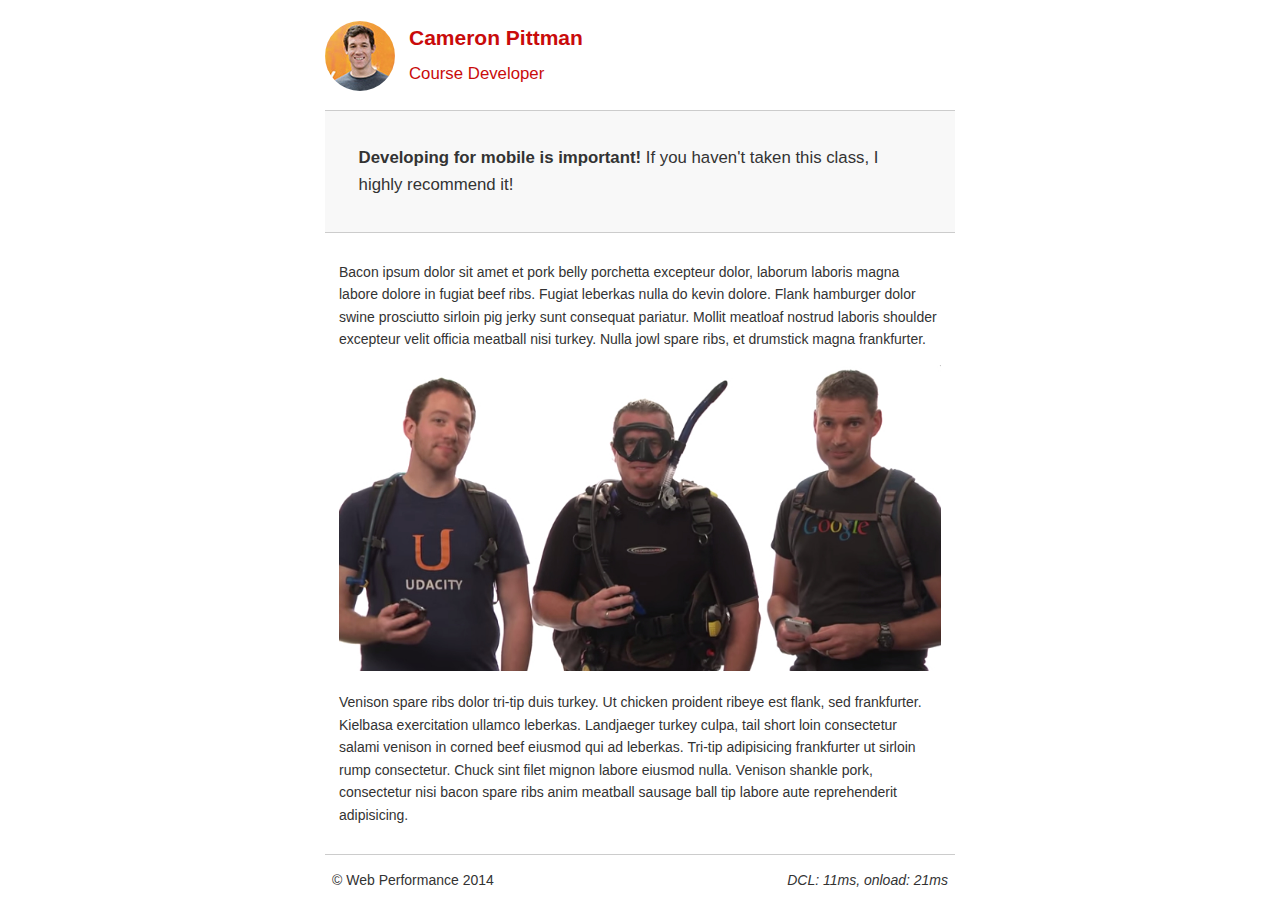
<file: project-mobile.html>
<!DOCTYPE html>
<html lang="en">
  <head>
    <meta charset="utf-8">
    <meta name="viewport" content="width=device-width, initial-scale=1">
    <meta name="description" content=" FILL ME IN ">
    <meta name="author" content=" FILL ME IN ">
    <title>Cameron Pitman: Portfolio</title>

    <!-- Hmm, what is the impact of web fonts on speed? Measure it... -->
    <!-- <link href="//fonts.googleapis.com/css?family=Open+Sans:400,700" rel="stylesheet"> -->

    <link href="css/style.css" rel="stylesheet">
    <link href="css/print.css" rel="stylesheet">

    <script>
      (function(w,g){w['GoogleAnalyticsObject']=g;
      w[g]=w[g]||function(){(w[g].q=w[g].q||[]).push(arguments)};w[g].l=1*new Date();})(window,'ga');

      // TODO: replace with your Google Analytics profile ID.
      ga('create', 'UA-XXXX-Y');
      ga('send', 'pageview');
    </script>
    <script src="http://www.google-analytics.com/analytics.js"></script>
    <script async src="js/perfmatters.js"></script>
  </head>

  <body>
    <header>
      <a href="/"><img src="img/profilepic.jpg"></a>
      <p>Cameron Pittman<br><span>Course Developer</span></p>
    </header>

    <div class="container">
      <div class="hero">
        <strong>Developing for mobile is important!</strong> If you haven't taken this class, I highly recommend it!
      </div>

      <div class="content">
        
        <p>Bacon ipsum dolor sit amet et pork belly porchetta excepteur dolor, laborum laboris magna labore dolore in fugiat beef ribs. Fugiat leberkas nulla do kevin dolore. Flank hamburger dolor swine prosciutto sirloin pig jerky sunt consequat pariatur. Mollit meatloaf nostrud laboris shoulder excepteur velit officia meatball nisi turkey. Nulla jowl spare ribs, et drumstick magna frankfurter.</p>

        <img src="img/mobilewebdev.jpg">

        <p>Venison spare ribs dolor tri-tip duis turkey. Ut chicken proident ribeye est flank, sed frankfurter. Kielbasa exercitation ullamco leberkas. Landjaeger turkey culpa, tail short loin consectetur salami venison in corned beef eiusmod qui ad leberkas. Tri-tip adipisicing frankfurter ut sirloin rump consectetur. Chuck sint filet mignon labore eiusmod nulla. Venison shankle pork, consectetur nisi bacon spare ribs anim meatball sausage ball tip labore aute reprehenderit adipisicing.</p>

    </div>

    <footer>
      <p>&copy; Web Performance 2014 <span id="crp-stats"></span></p>
    </footer>
  </body>
</html>
</file>
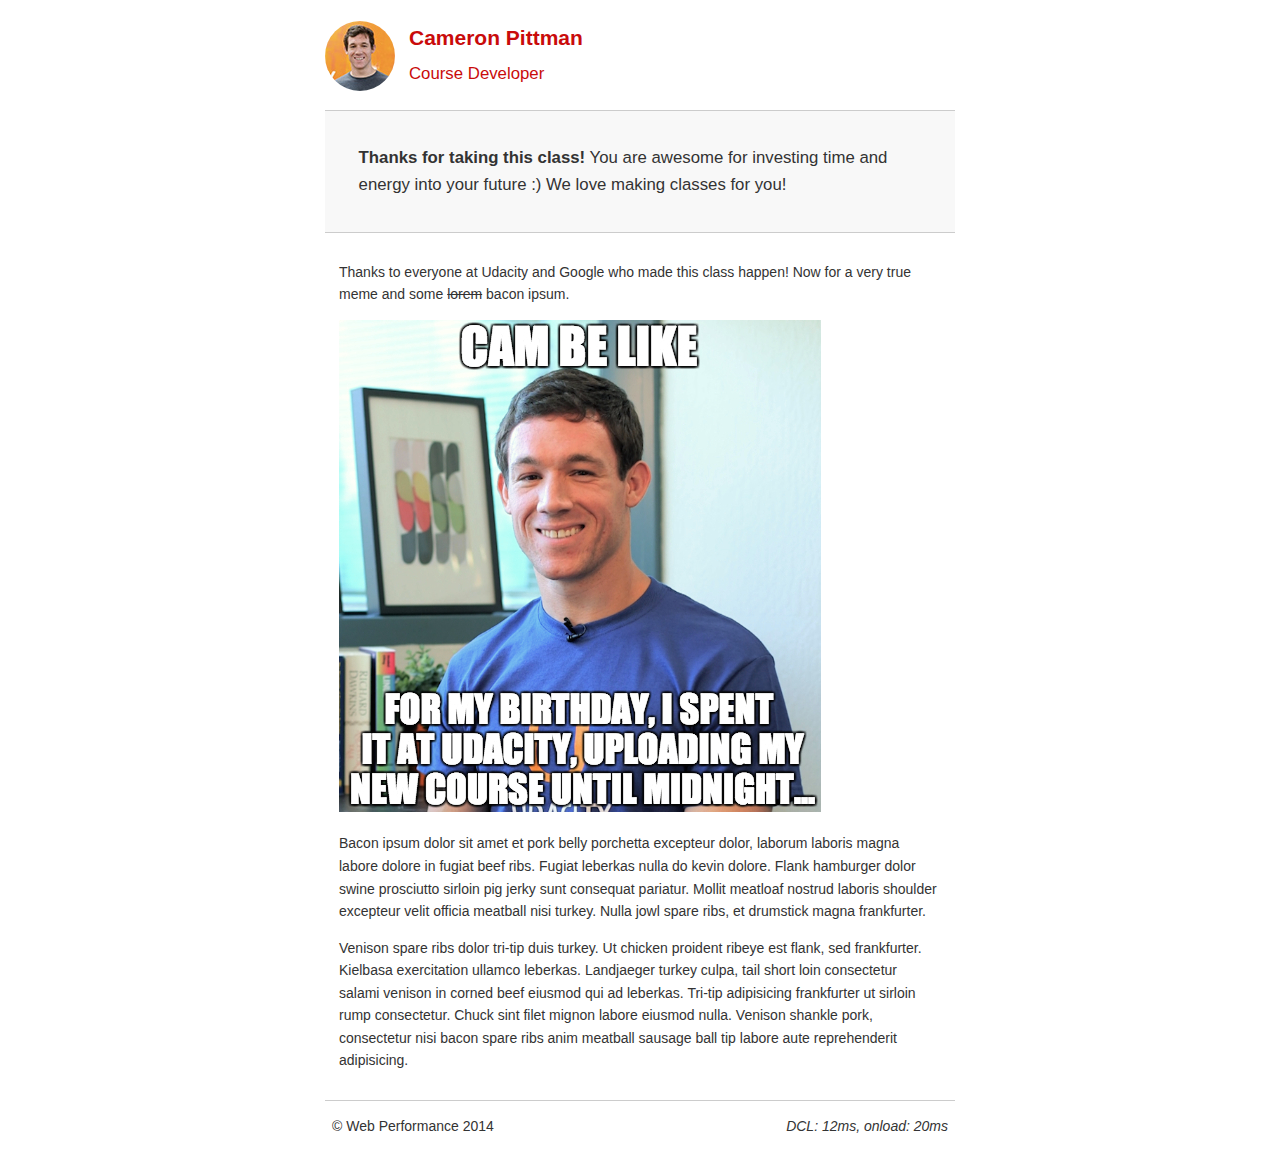
<file: project-webperf.html>
<!DOCTYPE html>
<html lang="en">
  <head>
    <meta charset="utf-8">
    <meta name="viewport" content="width=device-width, initial-scale=1">
    <meta name="description" content=" FILL ME IN ">
    <meta name="author" content=" FILL ME IN ">
    <title>Cameron Pitman: Portfolio</title>

    <!-- Hmm, what is the impact of web fonts on speed? Measure it... -->
    <!-- <link href="//fonts.googleapis.com/css?family=Open+Sans:400,700" rel="stylesheet"> -->

    <link href="css/style.css" rel="stylesheet">
    <link href="css/print.css" rel="stylesheet">

    <script>
      (function(w,g){w['GoogleAnalyticsObject']=g;
      w[g]=w[g]||function(){(w[g].q=w[g].q||[]).push(arguments)};w[g].l=1*new Date();})(window,'ga');

      // TODO: replace with your Google Analytics profile ID.
      ga('create', 'UA-XXXX-Y');
      ga('send', 'pageview');
    </script>
    <script src="http://www.google-analytics.com/analytics.js"></script>
    <script async src="js/perfmatters.js"></script>
  </head>

  <body>
    <header>
      <a href="/"><img src="img/profilepic.jpg"></a>
      <p>Cameron Pittman<br><span>Course Developer</span></p>
    </header>

    <div class="container">
      <div class="hero">
        <strong>Thanks for taking this class!</strong> You are awesome for investing time and energy into your future :) We love making classes for you!
      </div>

      <div class="content">
        
        <p>Thanks to everyone at Udacity and Google who made this class happen! Now for a very true meme and some <strike>lorem</strike> bacon ipsum.</p>

        <img src="img/cam_be_like.jpg">

        <p>Bacon ipsum dolor sit amet et pork belly porchetta excepteur dolor, laborum laboris magna labore dolore in fugiat beef ribs. Fugiat leberkas nulla do kevin dolore. Flank hamburger dolor swine prosciutto sirloin pig jerky sunt consequat pariatur. Mollit meatloaf nostrud laboris shoulder excepteur velit officia meatball nisi turkey. Nulla jowl spare ribs, et drumstick magna frankfurter.</p>

        <p>Venison spare ribs dolor tri-tip duis turkey. Ut chicken proident ribeye est flank, sed frankfurter. Kielbasa exercitation ullamco leberkas. Landjaeger turkey culpa, tail short loin consectetur salami venison in corned beef eiusmod qui ad leberkas. Tri-tip adipisicing frankfurter ut sirloin rump consectetur. Chuck sint filet mignon labore eiusmod nulla. Venison shankle pork, consectetur nisi bacon spare ribs anim meatball sausage ball tip labore aute reprehenderit adipisicing.</p>

    </div>

    <footer>
      <p>&copy; Web Performance 2014 <span id="crp-stats"></span></p>
    </footer>
  </body>
</html>
</file>
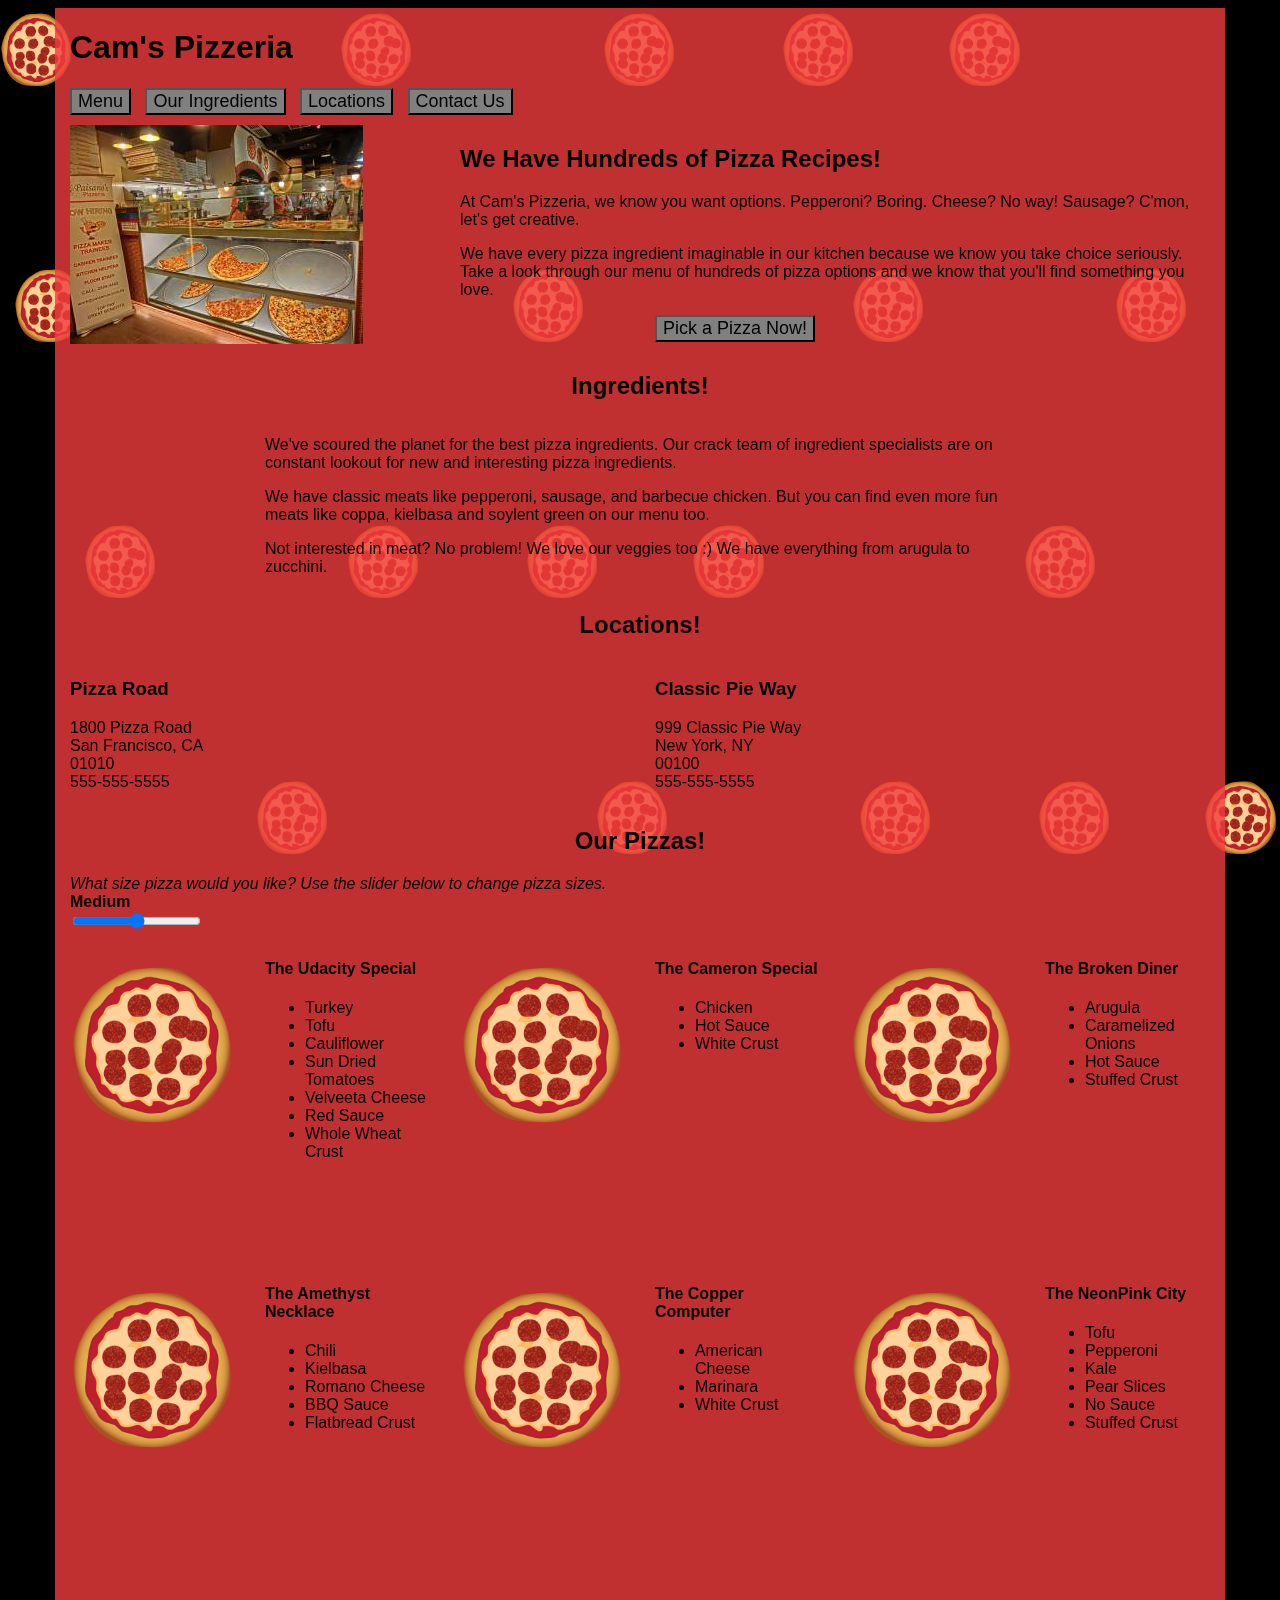
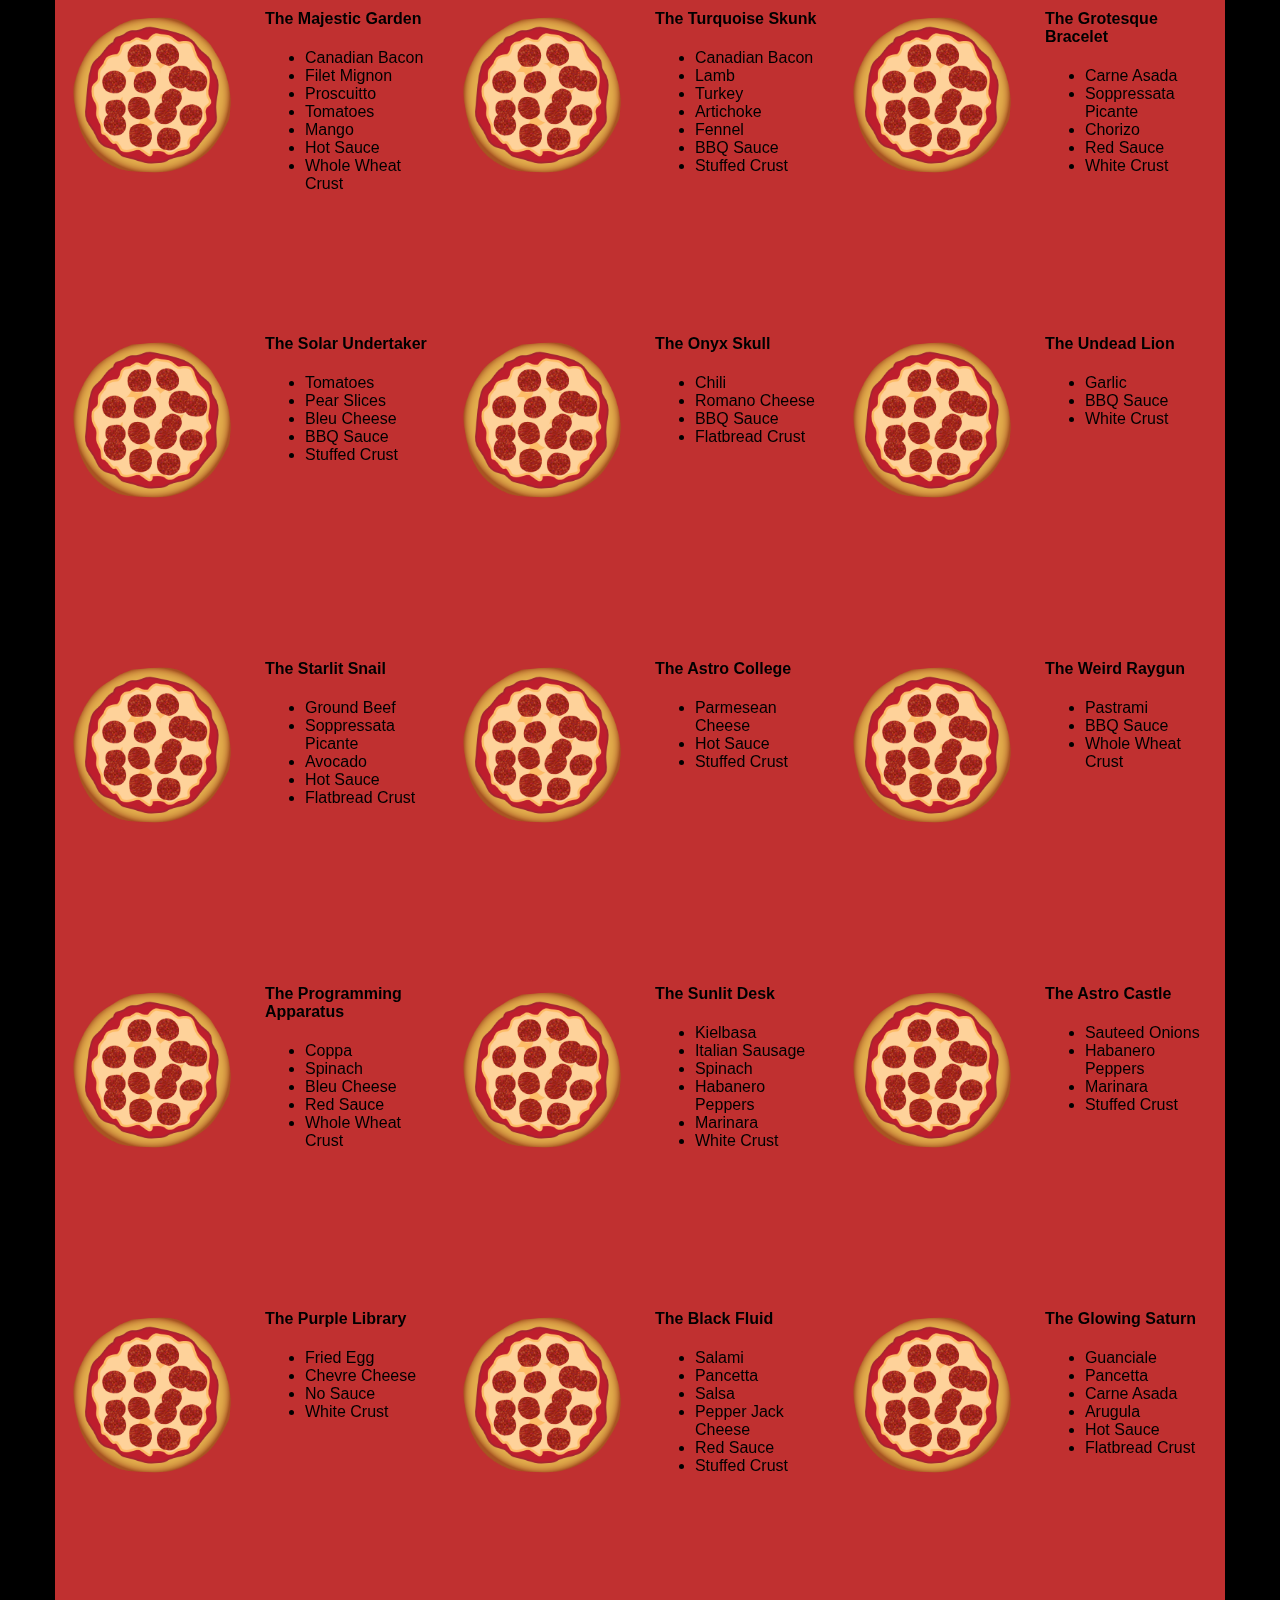
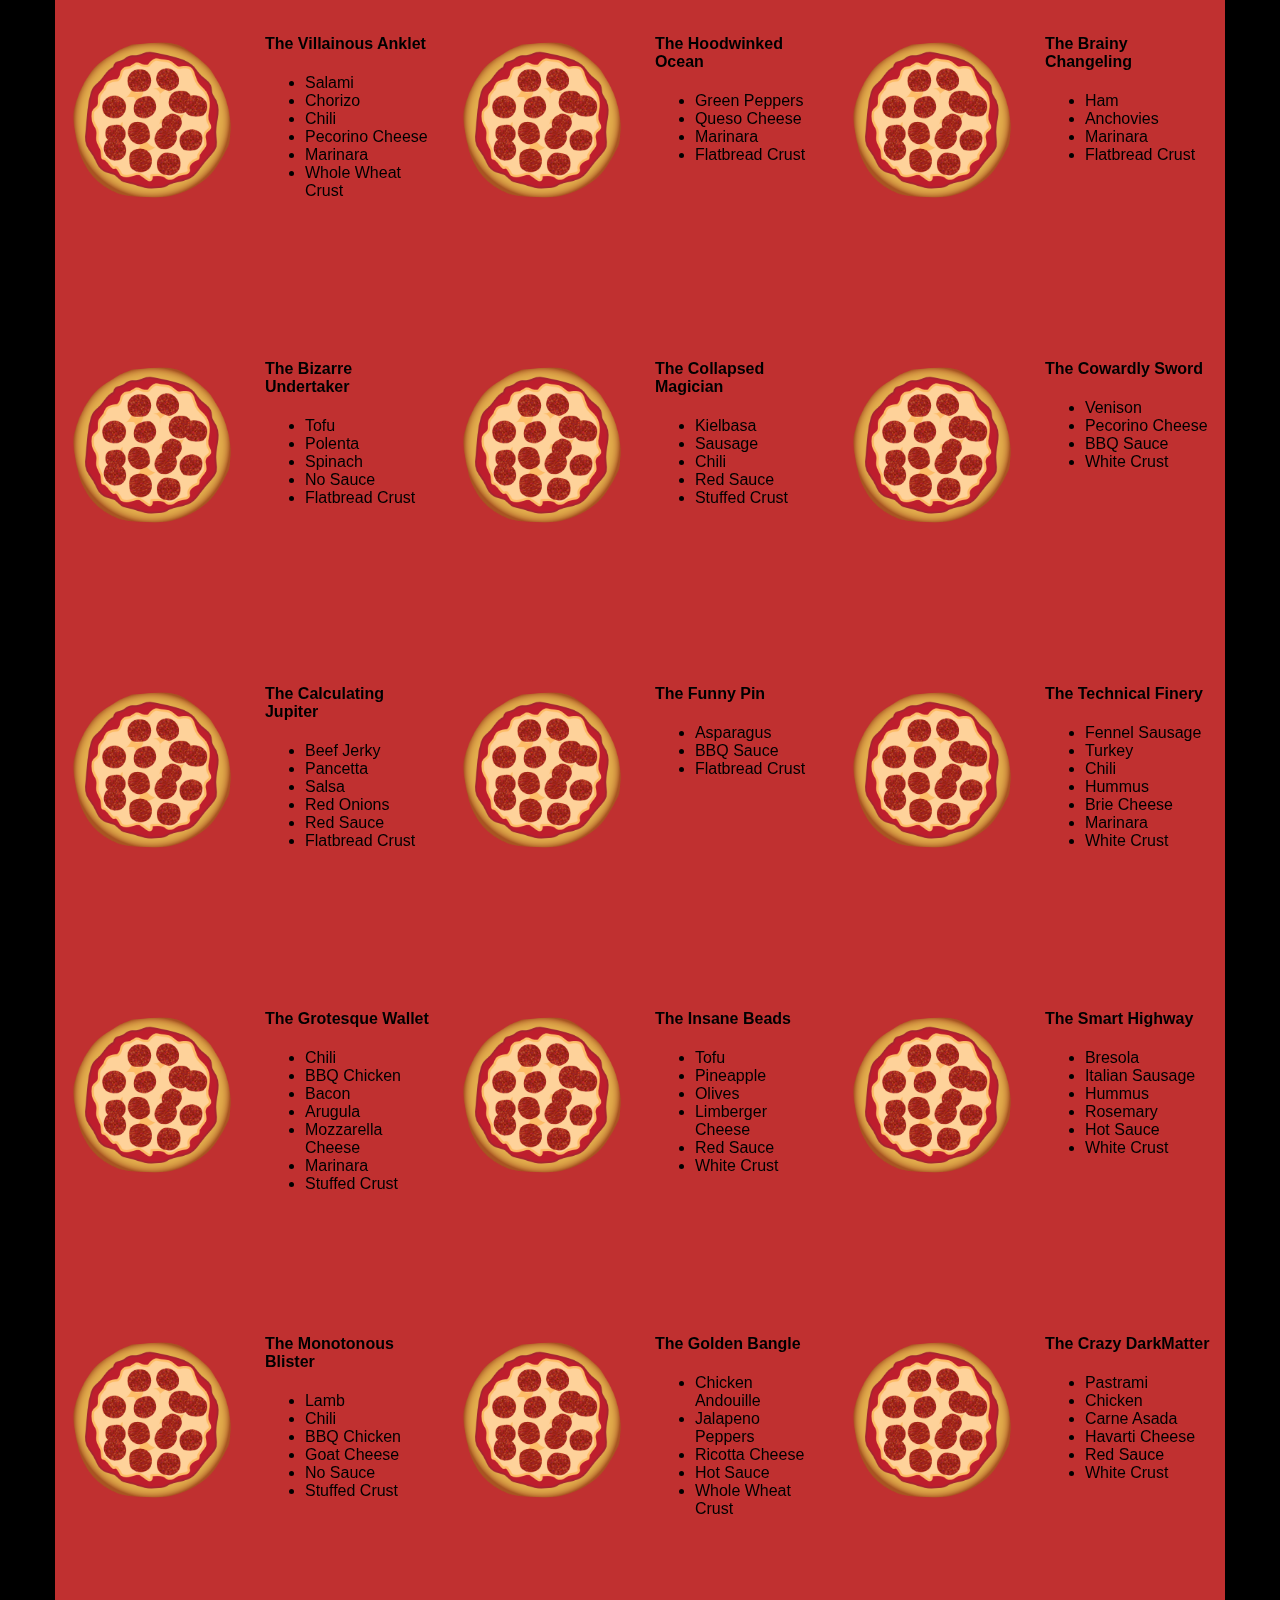
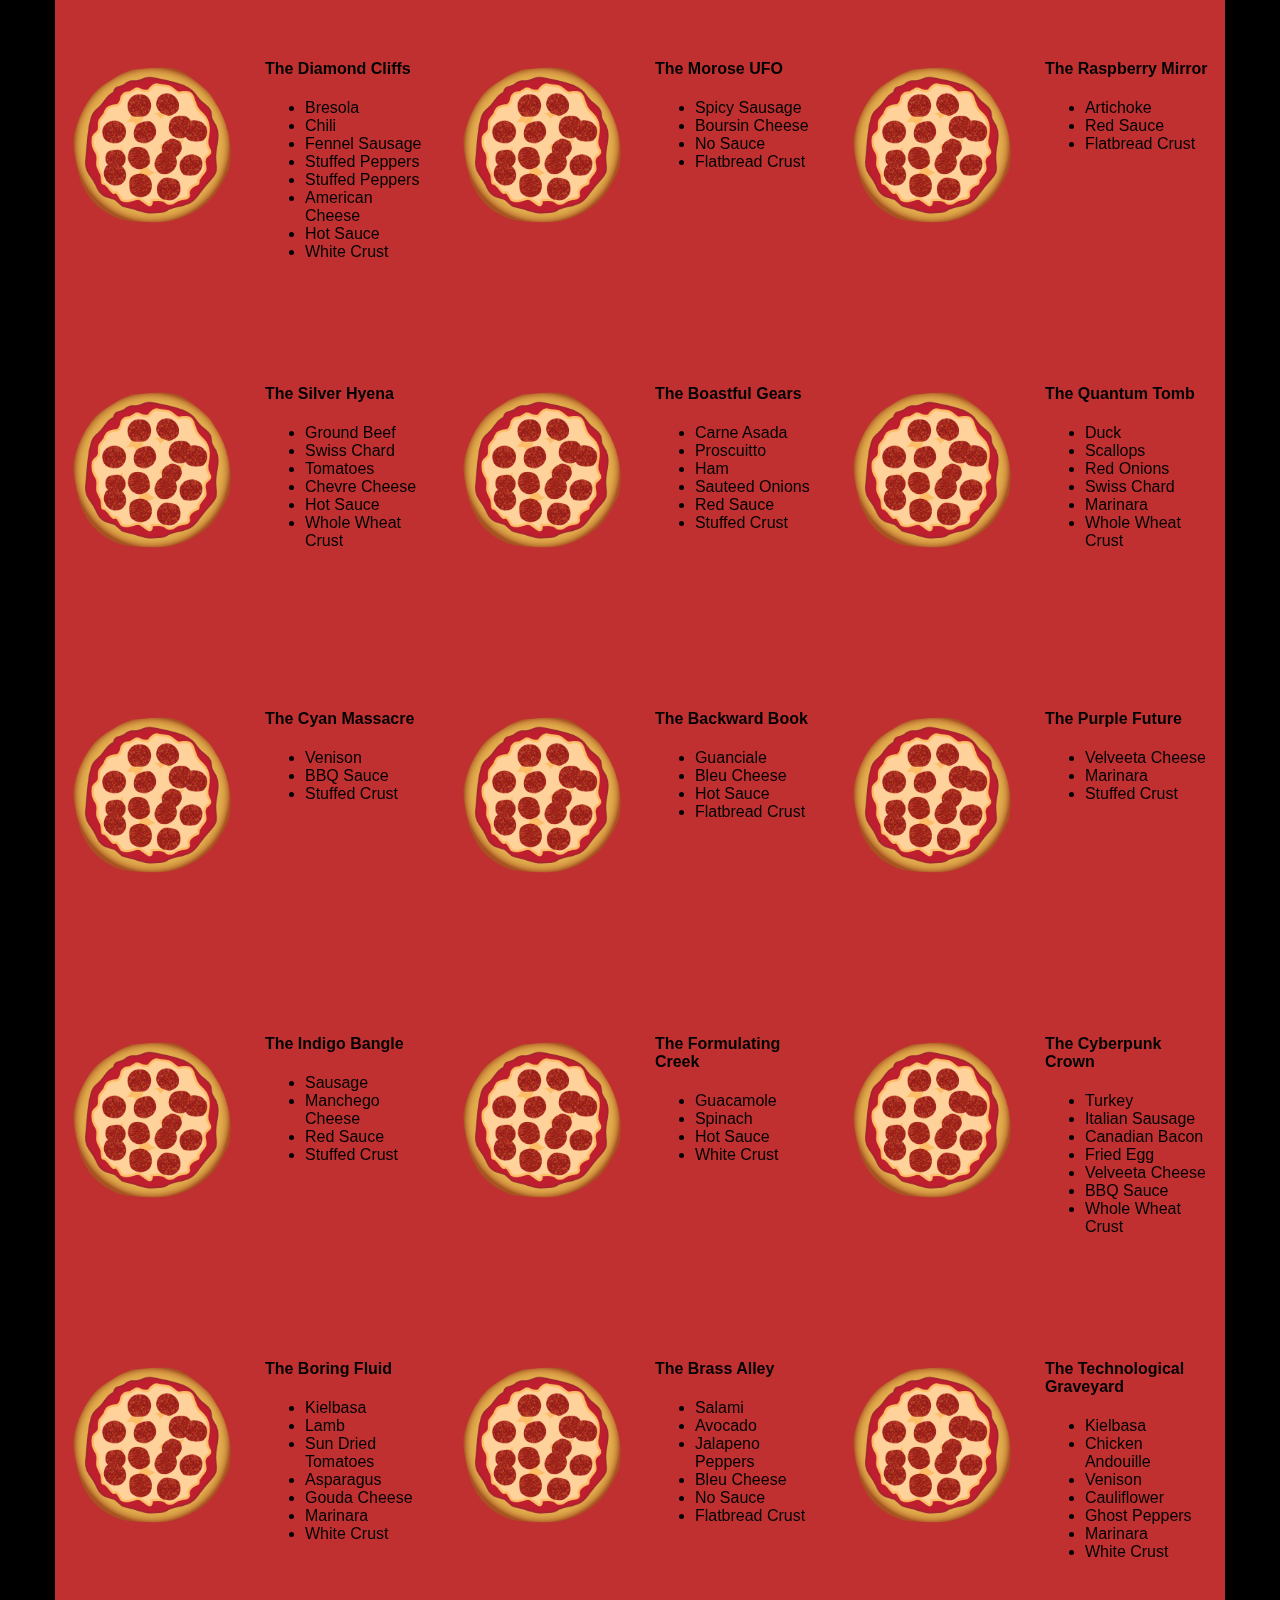
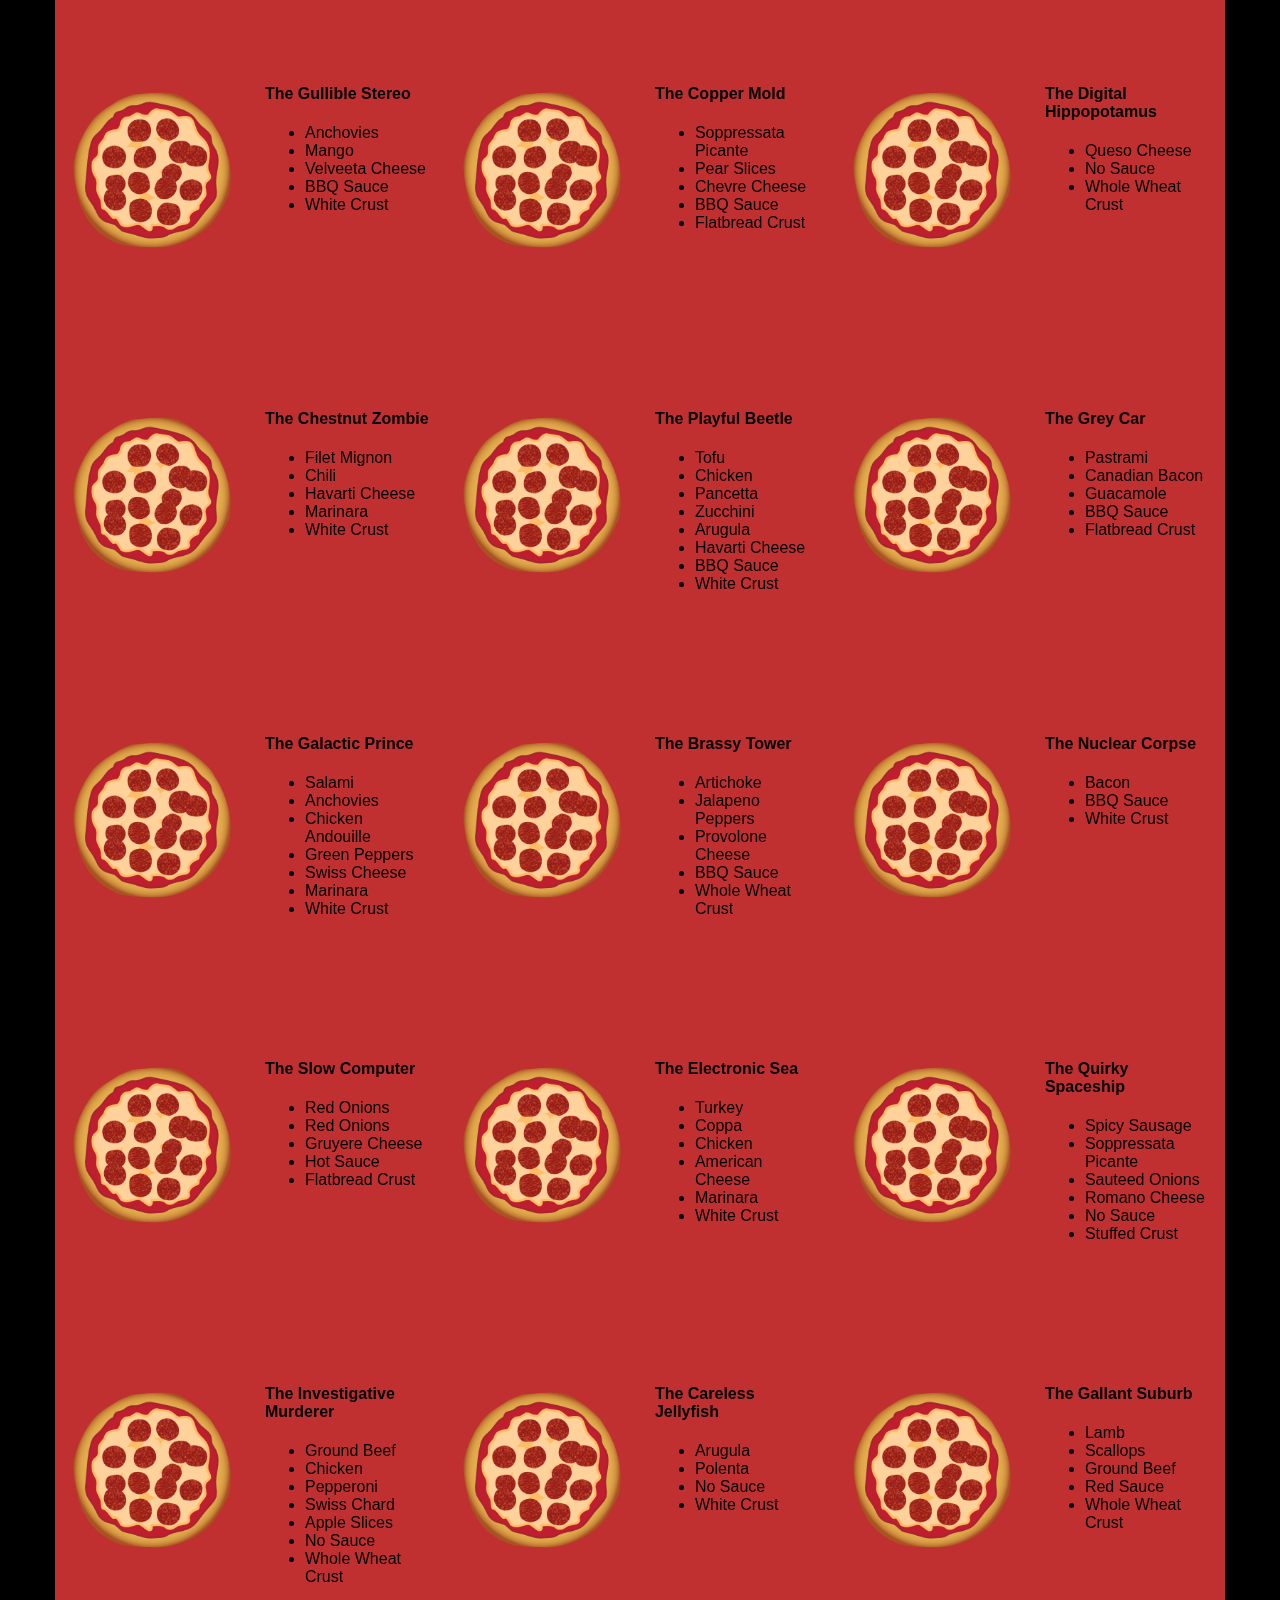
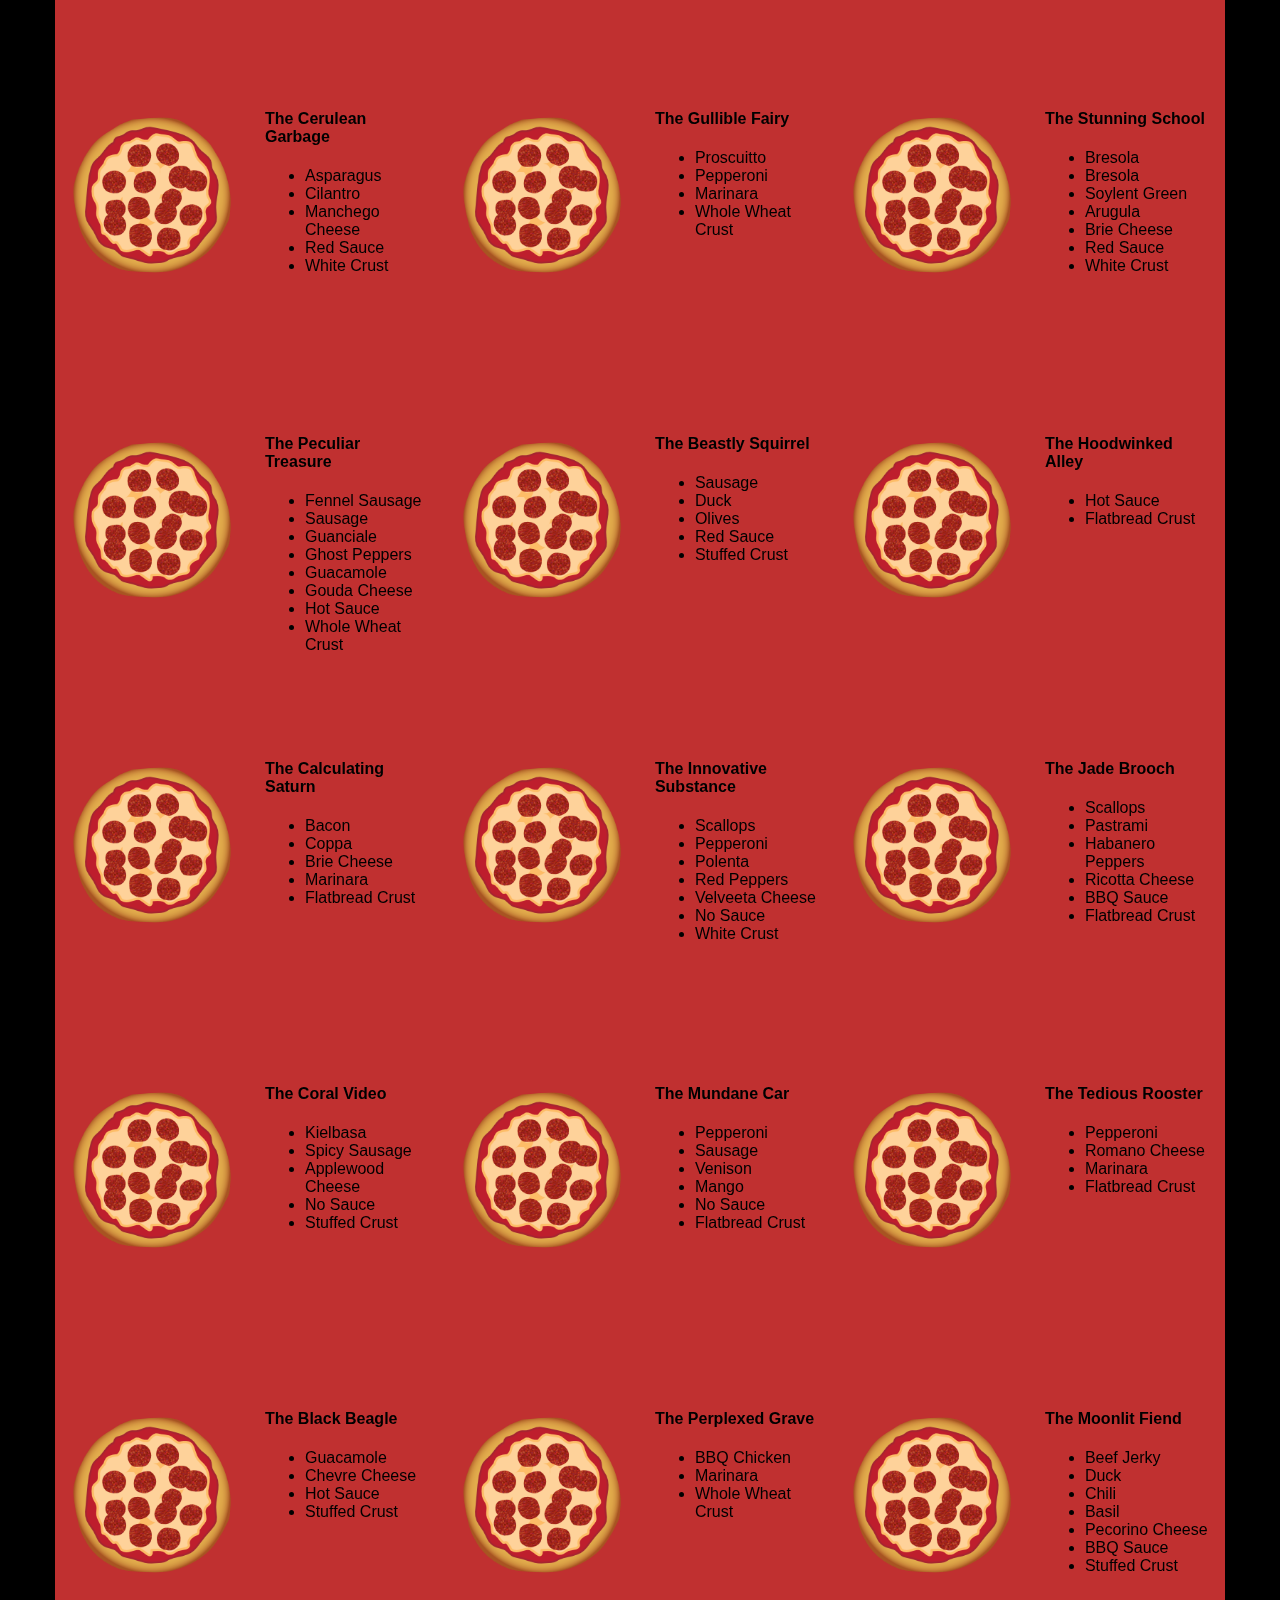
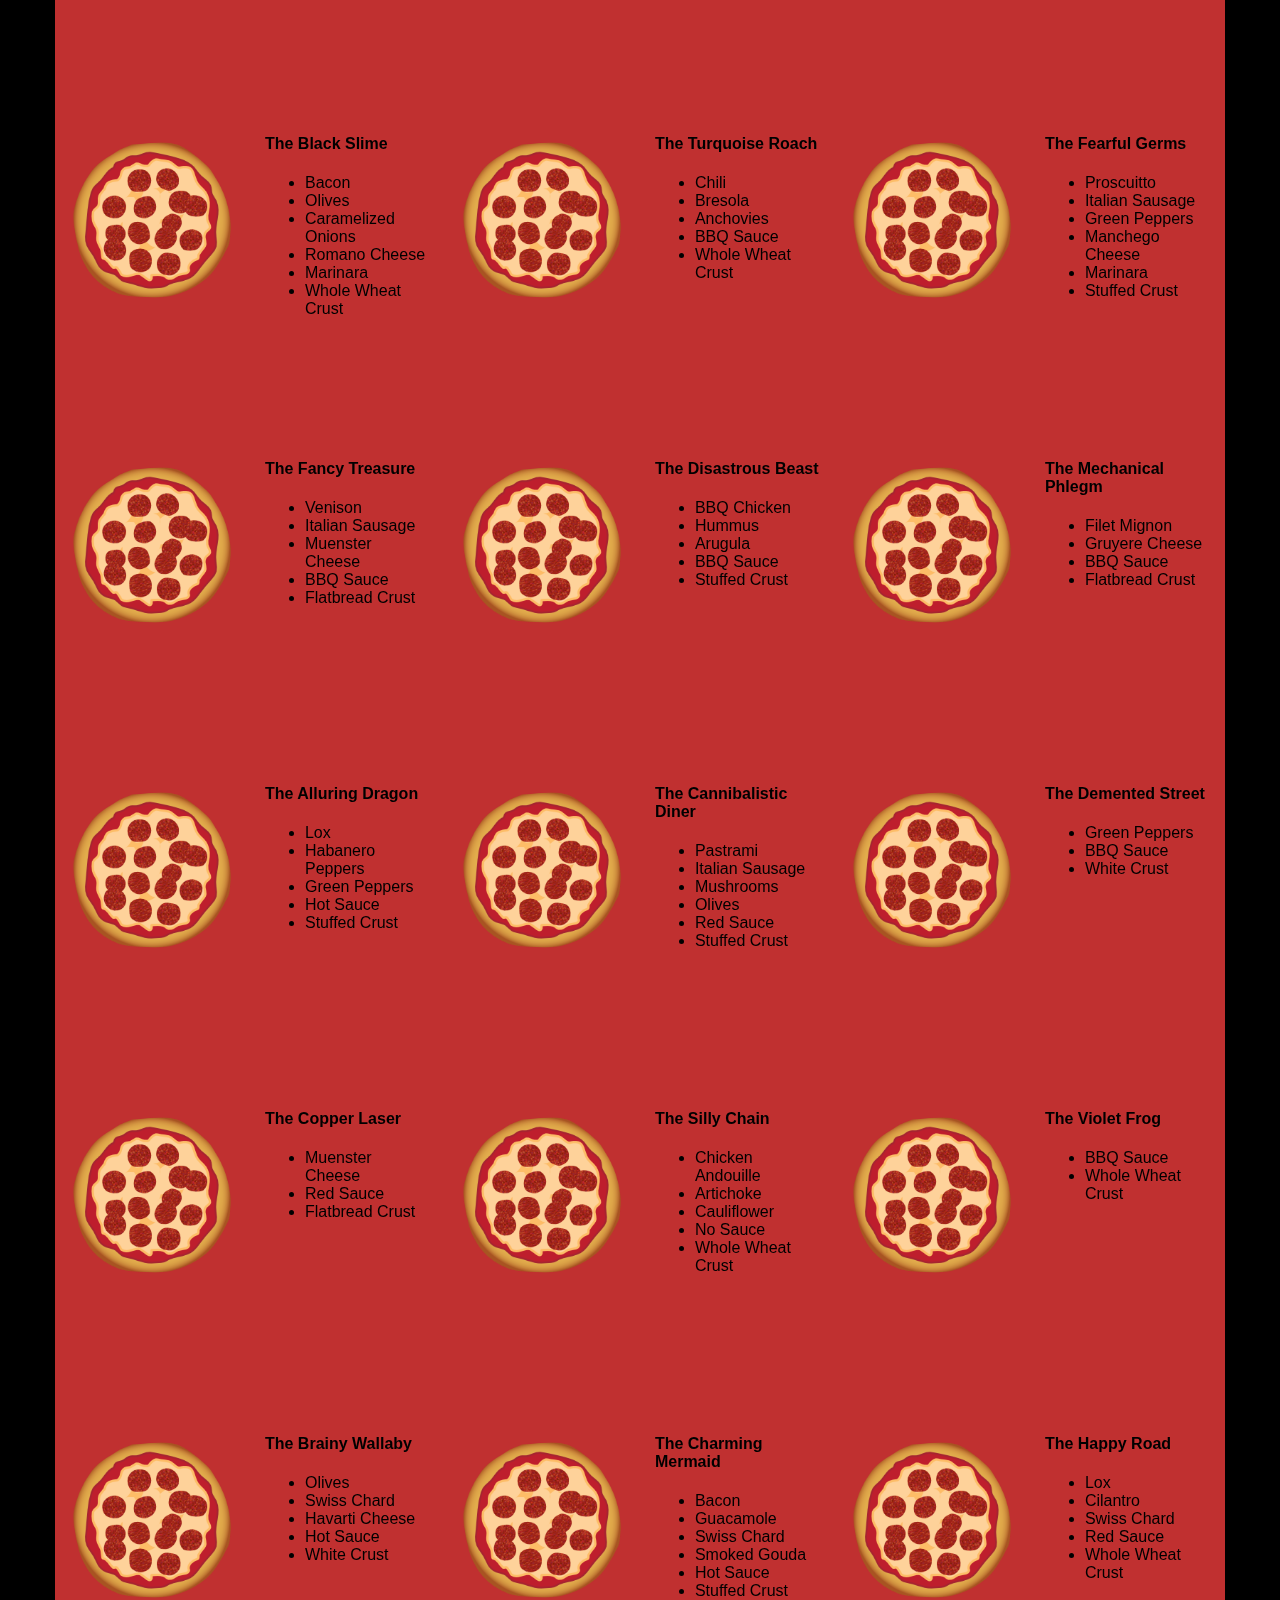
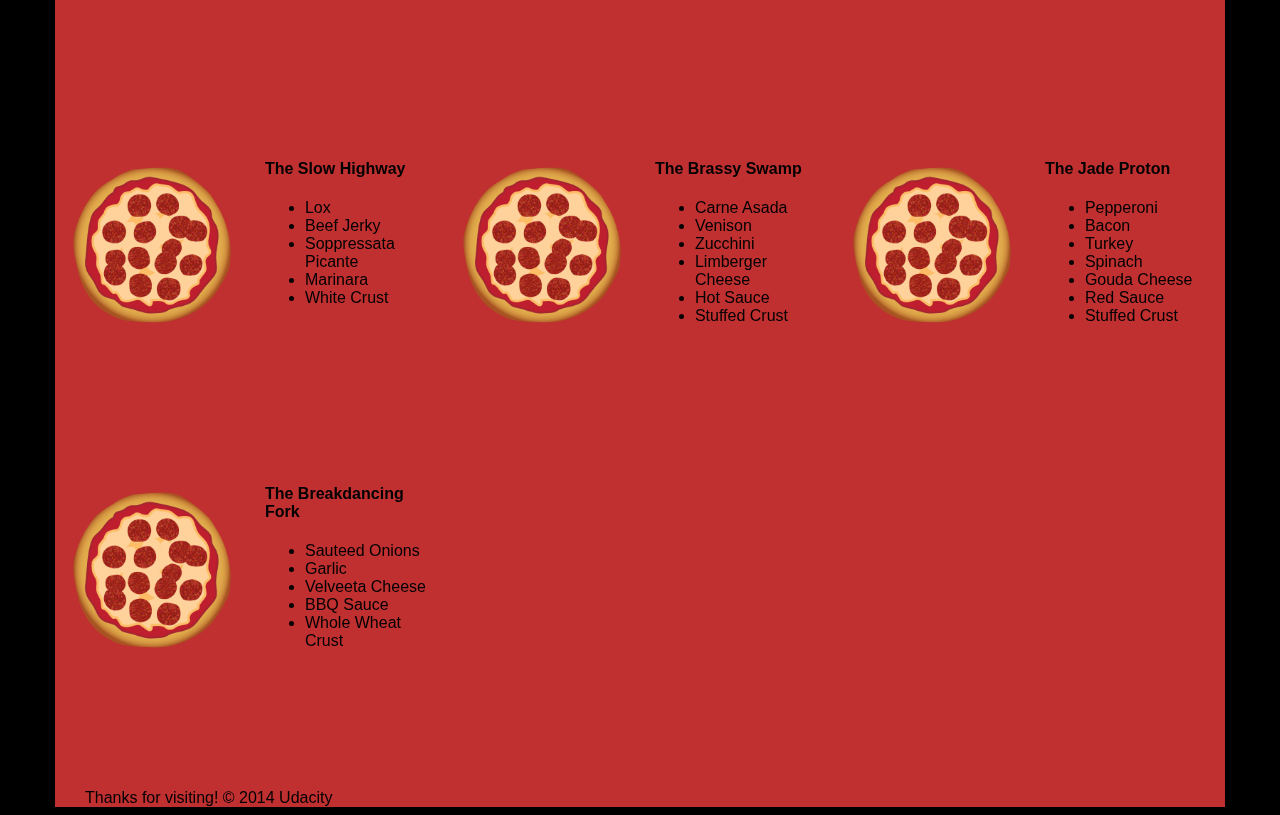
<file: views/pizza.html>
<!DOCTYPE HTML>
<html>
<head>
    <meta charset="utf-8">
    <meta name="viewport" content="width=device-width, initial-scale=1">
    <meta name="description" content="Project4 - Optimization">
    <meta name="author" content="Nidhi Varma">
  <link rel="stylesheet" href="css/bootstrap-grid.css">
  <style>
  *{-webkit-box-sizing:border-box;-moz-box-sizing:border-box;-box-sizing:border-box;}
  body{font-family:"Trebuchet MS", Helvetica, sans-serif;background:black; font-size: 16px;}
  input{background:grey;font-size:18px;margin-right: 10px; margin-bottom: 10px;}
  form{display:inline-block;}
  .centered{text-align:center;}
  #pizzaSize{font-weight:800;}
  .mover{position:fixed;width:256px;z-index:-1;-webkit-backface-visibility: hidden;
  backface-visibility: hidden;}
  .randomPizzaContainer{float:left;display:flex;}
  .randomPizzaContainer:after{content:"";display:table;clear:both;}
  .container{background-color:rgba(240, 60, 60, 0.8);}
  </style>
</head>

<body>
  <div class="container">
    <div id="header" class="row">
      <div class="col-md-6">
        <div class="row">
          <div class="col-md-12">
            <h1>Cam's Pizzeria</h1>
            <div class="row">
              <div id="menu" class="col-md-12">
                <form action="#randomPizzas">
                  <input type="submit" value="Menu">
                </form>
                <form action="#ingredients">
                  <input type="submit" value="Our Ingredients">
                </form>
                <form action="#locations">
                  <input type="submit" value="Locations">
                </form>
                <form action="#" onsubmit="alert('Thanks for clicking! This button doesn\'t do anything because this is a fake pizzeria :\)')">
                  <input type="submit" value="Contact Us">
                </form>
              </div>
            </div>
          </div>
        </div>
      </div>
      <div id="movingPizzas1" class="col-md-6">
      </div>
    </div>
    <div id="callToAction" class="row">
      <div class="col-md-4">
        <img src="images/pizzeria.jpg" class="img-responsive"> <!-- Image credit to: http://commons.wikimedia.org/wiki/File:HK_TST_night_%E5%98%89%E8%98%AD%E9%81%93_Granville_Road_restaurant_Paisano's_Pizzeria_pizza_Dec-2013.JPG -->
      </div>
      <div class="col-md-8">
        <div class="row">
          <div class="col-md-12">
            <h2>We Have Hundreds of Pizza Recipes!</h2>
            <p>At Cam's Pizzeria, we know you want options. Pepperoni? Boring. Cheese? No way! Sausage? C'mon, let's get creative.</p>

            <p>We have every pizza ingredient imaginable in our kitchen because we know you take choice seriously. Take a look through our menu of hundreds of pizza options and we know that you'll find something you love.</p>
          </div>
        </div>
        <div class="row">
          <div class="col-md-6 col-md-push-3">
            <form action="#randomPizzas">
              <input type="submit" value="Pick a Pizza Now!">
            </form>
          </div>
        </div>
      </div>
    </div>
    <div id="ingredients" class="row">
      <div class="col-md-8 col-md-push-2">
        <div class="row">
          <div class="col-md-12 centered">
            <h2>Ingredients!</h2>
          </div>
        </div>
        <div class="row">
          <div class="col-md-12">
            <p>We've scoured the planet for the best pizza ingredients. Our crack team of ingredient specialists are on constant lookout for new and interesting pizza ingredients.</p>

            <p>We have classic meats like pepperoni, sausage, and barbecue chicken. But you can find even more fun meats like coppa, kielbasa and soylent green on our menu too.</p>

            <p>Not interested in meat? No problem! We love our veggies too :) We have everything from arugula to zucchini.</p>
          </div>
        </div>
      </div>
    </div>
    <div id="locations" class="row">
      <div class="col-md-12">
        <h2 style="text-align: center">Locations!</h2>
        <div class="row">
          <div class="col-md-6">
            <h3>Pizza Road</h3>
            <p>1800 Pizza Road<br>San Francisco, CA<br>01010<br>555-555-5555</p>
          </div>
          <div class="col-md-6">
            <h3>Classic Pie Way</h3>
            <p>999 Classic Pie Way<br>New York, NY<br>00100<br>555-555-5555</p>
          </div>
        </div>
      </div>
    </div>
    <div id="pizzaGenerator" class="row">
      <div class="col-md-12">
        <h2 style="text-align: center">Our Pizzas!</h2>
        <div class="row">
          <div class="col-md-12">
            <em>What size pizza would you like? Use the slider below to change pizza sizes.</em>
          </div>
          <div id="pizzaSize" class="col-md-6">Medium</div>
          <div class="col-md-12">
            <input id="sizeSlider" type="range" min="1" max="3" value="2" step="1" onchange="resizePizzas(this.value)"></input>
          </div>
        </div>
        <div id="randomPizzas" class="row">
          <div id="pizza0" class="randomPizzaContainer" style="width:33.33%;">
            <div class="col-md-6">
              <img src="images/pizza.png" class="img-responsive">
            </div>
            <div class="col-md-6">
              <h4>The Udacity Special</h4>
              <ul>
                <li>Turkey</li>
                <li>Tofu</li>
                <li>Cauliflower</li>
                <li>Sun Dried Tomatoes</li>
                <li>Velveeta Cheese</li>
                <li>Red Sauce</li>
                <li>Whole Wheat Crust</li>
              </ul>
            </div>
          </div>
          <div id="pizza1" class="randomPizzaContainer" style="width:33.33%;">
            <div class="col-md-6">
              <img src="images/pizza.png" class="img-responsive">
            </div>
            <div class="col-md-6">
              <h4>The Cameron Special</h4>
              <ul>
                <li>Chicken</li>
                <li>Hot Sauce</li>
                <li>White Crust</li>
              </ul>
            </div>
          </div>
        </div>
      </div>
    </div>
    <div id="footer" class="col-md-12">Thanks for visiting! &copy; 2014 Udacity</div>
  </div>
  <script type="text/javascript" src="js/main.js"></script>
</body>

</html>
</file>
<file: css/style.css>
html{font-size:100%;overflow-y:scroll;-webkit-tap-highlight-color:rgba(0,0,0,0);-ms-text-size-adjust:100%;-webkit-text-size-adjust:none;}
body{margin:0;font-size:14px;line-height:1.61;font-weight:400;}
body, button, input, select, textarea{font-family:'Open Sans', sans-serif;color:#333;}
a{color:#12C;}
a:visited{color:#61C;}
a:focus{outline:thin dotted;}
a:hover, a:active{color:#c00;outline:0;}
b, strong{font-weight:bold;}
pre, code{font-family:monospace, monospace;font-size:1em;}
ul, ol{margin:1em 0;padding:0 0 0 20px;}
img{border:0;max-width:100%;}
body{background:#fff;}
header, footer, .container{max-width:45em;margin:0 auto;}
header{padding:0 0.5em;color:#C90B0B;}
header img{border-radius:40px;float:left;}
header p{font-size:1.5em;font-weight:bold;padding-left:4em;}
header p span{font-size:0.8em;font-weight:normal;}
.hero{padding:2em;background-color:#f8f8f8;font-size:1.2em;border-bottom:1px solid #ccc;border-top:1px solid #ccc;}
.content{padding:1em 1em;}
.content li{list-style-type:none;font-size:1.1em;}
li img{float:left;padding-right:1em;}
li p{font-size:0.9em;font-style:italic;}
footer{padding:0 0.5em;border-top:1px solid #ccc;}
footer span{float:right;font-style:italic;}
@media only screen and (max-width:480px){body{font-size:12px;}
header p{padding-left:4.5em;}
}
</file>
<file: css/print.css>
@media print{*{background:transparent !important;color:black !important;text-shadow:none !important;filter:none !important;-ms-filter:none !important;}
a, a:visited{color:#444 !important;text-decoration:underline;}
a[href]:after{content:" (" attr(href) ")";}
tr, img{page-break-inside:avoid;}
img{max-width:100% !important;}
@page{margin:0.5cm;}
p, h2, h3{orphans:3;widows:3;}
h2, h3{page-break-after:avoid;}
}
</file>
